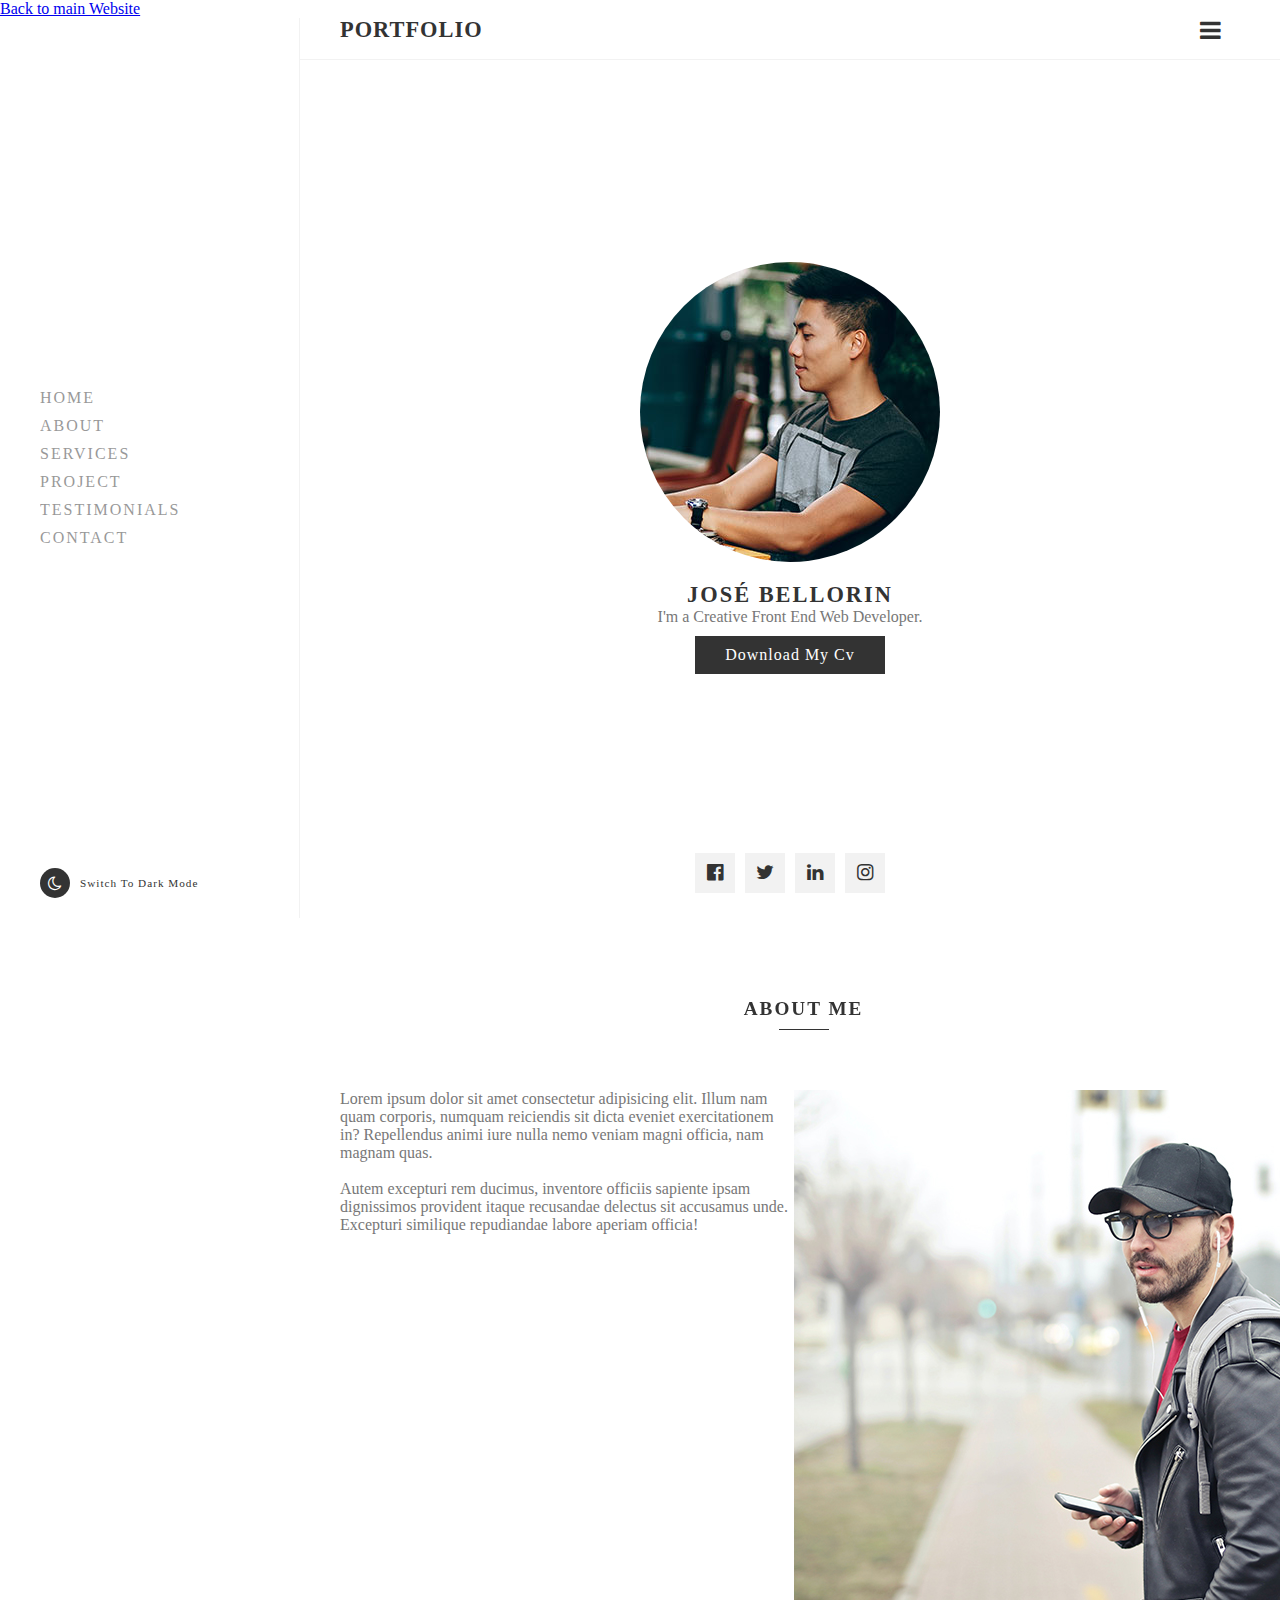
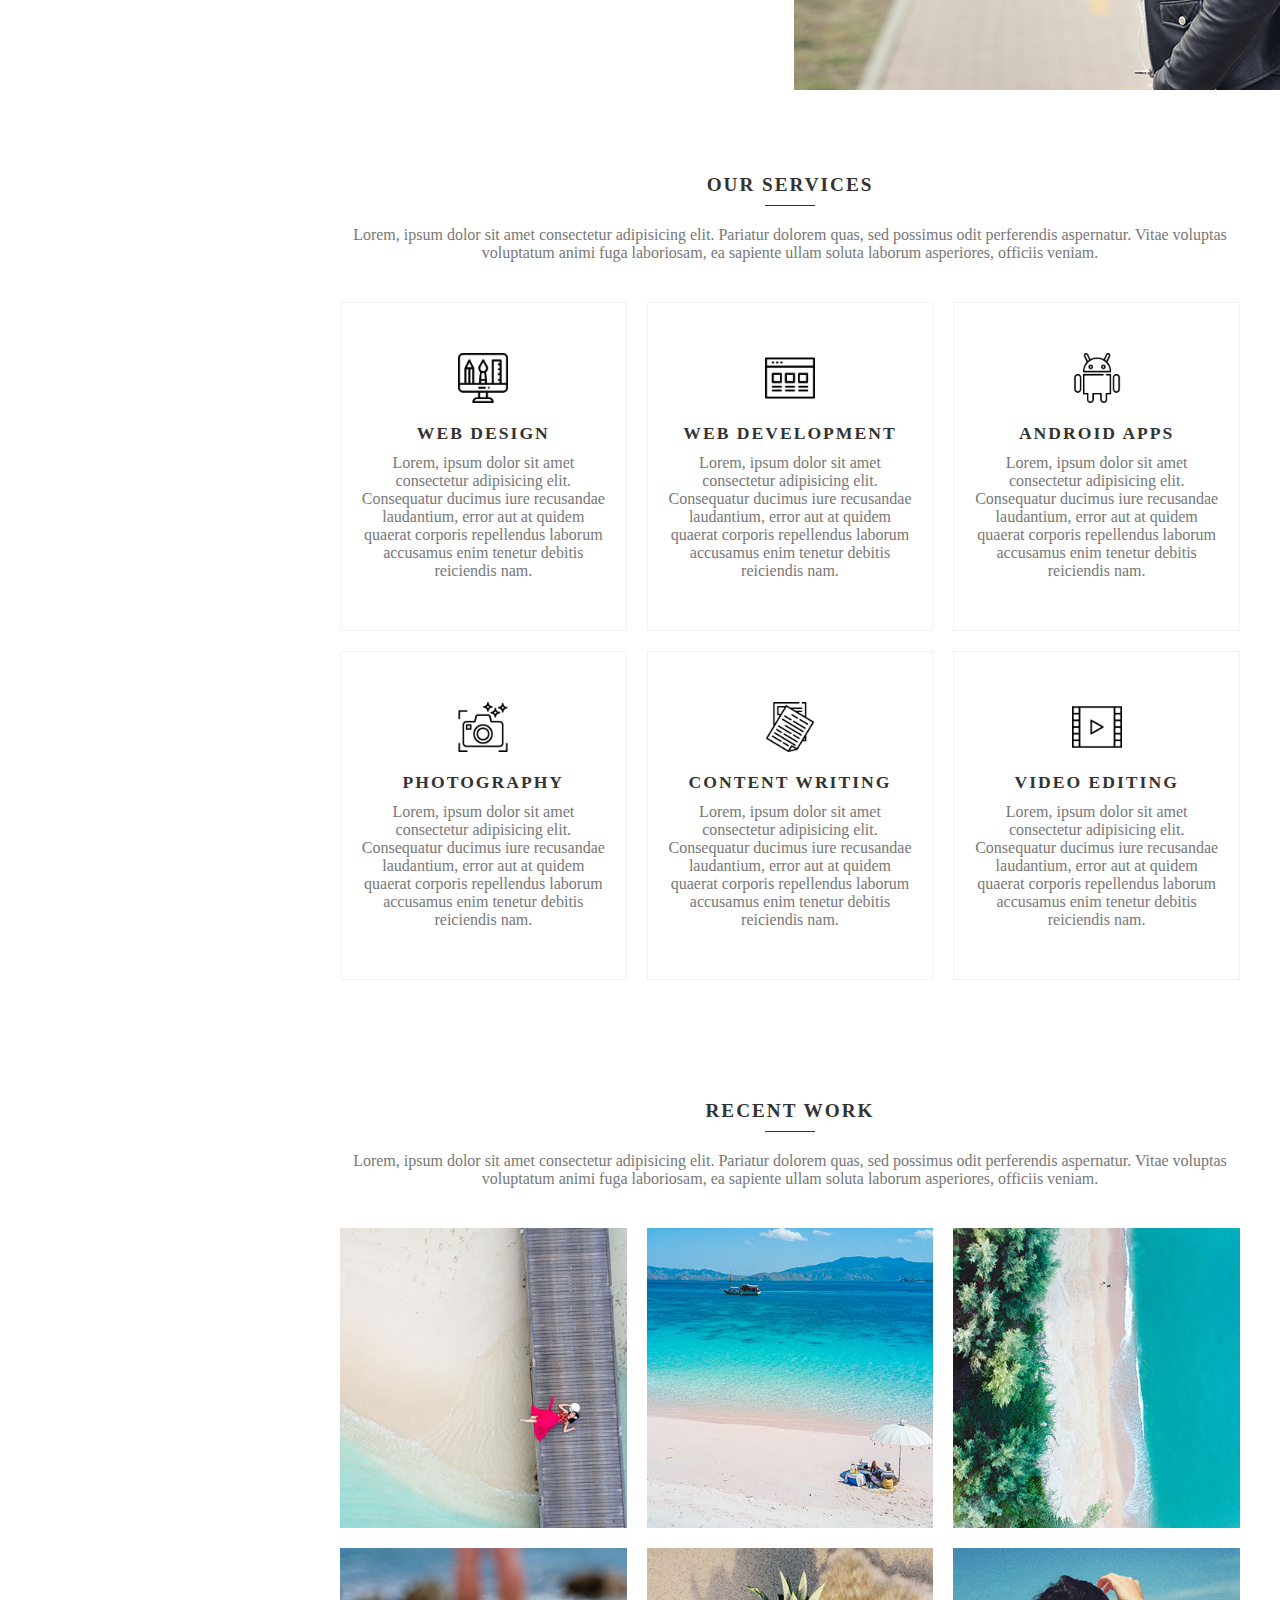
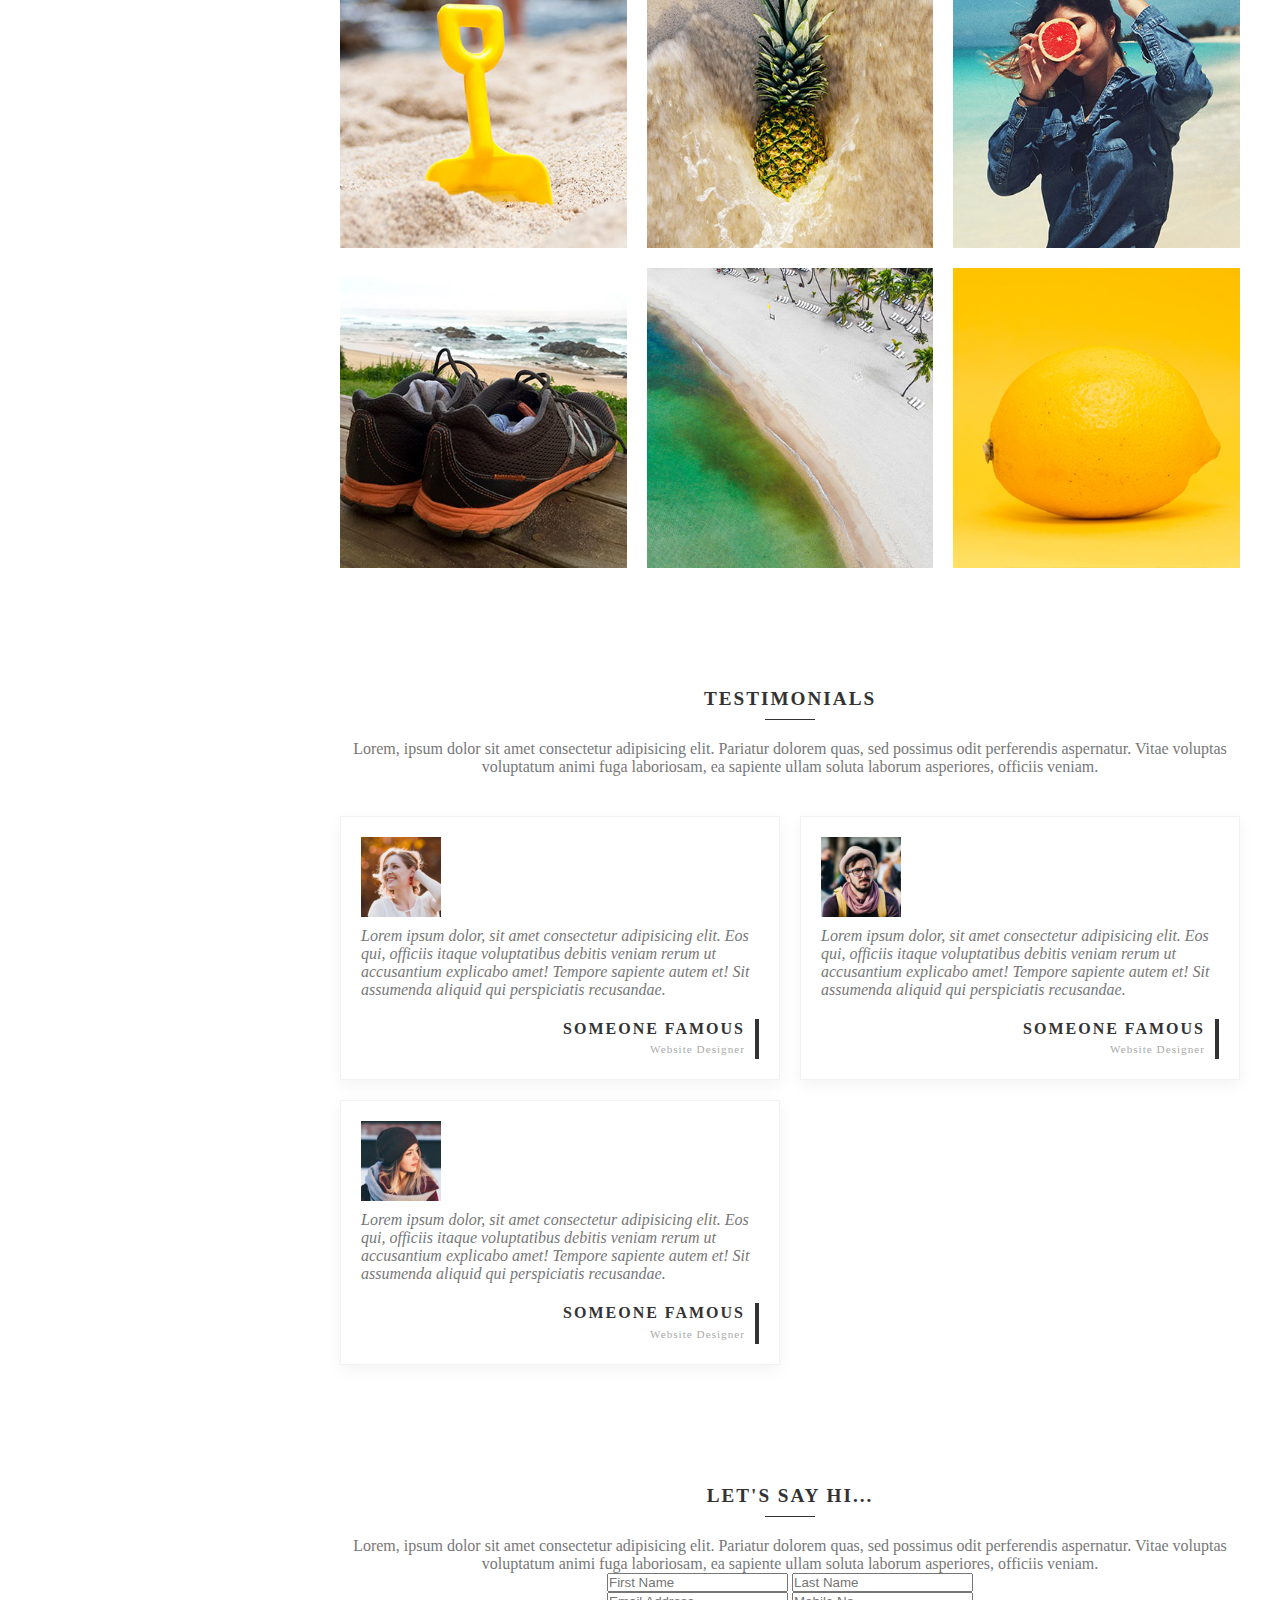
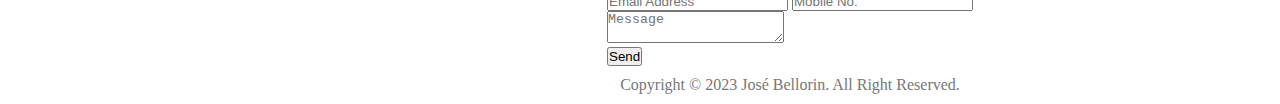
<file: index.html>
<!DOCTYPE html>
<html lang="en">
<head>
  <meta charset="UTF-8">
  <meta name="viewport" content="width=device-width, initial-scale=1.0">
  <title>Portfolio</title>
  <link rel="stylesheet" href="https://cdnjs.cloudflare.com/ajax/libs/font-awesome/4.7.0/css/font-awesome.css" integrity="sha512-5A8nwdMOWrSz20fDsjczgUidUBR8liPYU+WymTZP1lmY9G6Oc7HlZv156XqnsgNUzTyMefFTcsFH/tnJE/+xBg==" crossorigin="anonymous" referrerpolicy="no-referrer" />
  <link rel="stylesheet" type="text/css" href="style.css">
</head>

<body>
  <a href="../index.html" class="mainWebsite">Back to main Website</a>
  <div class="container">
    <div class="navigation">
      <u1>
        <li><a href="#banner" onclick="toggleMenu();">Home</a></li>
        <li><a href="#about" onclick="toggleMenu();">About</a></li>
        <li><a href="#services" onclick="toggleMenu();">Services</a></li>
        <li><a href="#project" onclick="toggleMenu();">Project</a></li>
        <li><a href="#testimonials" onclick="toggleMenu();">Testimonials</a></li>
        <li><a href="#contact" onclick="toggleMenu();">Contact</a></li>
      </u1>
      <div class="themeSwitch"></div>
    </div>
    <div class="main">
      <div class="topbar">
        <a href="#" class="logo">Portfolio</a>
        <div class="toggle">
          <i class="fa fa-bars" aria-hidden="true"></i>
        </div>
      </div>
    
       <!--banner-->
       <section class="banner" id="banner">
        <div class="content">
          <div class="imgBx">
            <img src="user.jpg">
          </div>
          <h3>José Bellorin</h3>
          <p>I'm a Creative Front End Web Developer.</p>
          <a href="cv/index.html" class="btn">Download My Cv</a>
          <ul class="socialMedia">
            <li><a href="#"><i class="fa fa-facebook-official" aria-hidden="true"></i></a></li>
            <li><a href="#"><i class="fa fa-twitter" aria-hidden="true"></i></a></li>
            <li><a href="#"><i class="fa fa-linkedin" aria-hidden="true"></i></a></li>
            <li><a href="#"><i class="fa fa-instagram" aria-hidden="true"></i></a></li>
          </ul>
        </div>
      </section>

      <!--About-->
      <section class="about adjust" id="about">
        <div class="title">
          <h2>About Me</h2>
        </div>
        <div class="content">
          <div class="textBox">
            <p>Lorem ipsum dolor sit amet consectetur adipisicing elit. Illum nam quam corporis,
              numquam reiciendis sit dicta eveniet exercitationem in? 
              Repellendus animi iure nulla nemo veniam magni officia, nam magnam quas.
           <br><br>
              Autem excepturi rem ducimus, inventore officiis sapiente ipsam dignissimos provident itaque recusandae delectus sit accusamus unde. 
              Excepturi similique repudiandae labore aperiam officia!</p>
          </div>
          <div class="imgBx">
            <img src="bg1.jpg">
          </div>
        </div>
      </section>

      <!--Services-->
      <section class="services adjust" id="services">
        <div class="title">
          <h2>Our Services</h2>
          <p>Lorem, ipsum dolor sit amet consectetur adipisicing elit. 
            Pariatur dolorem quas, sed possimus odit perferendis aspernatur. 
            Vitae voluptas voluptatum animi fuga laboriosam, 
            ea sapiente ullam soluta laborum asperiores, officiis veniam.</p>
        </div>
        <div class="content">
          <div class="serviceBox">
            <img src="icon1.png">
            <h2>Web Design</h2>
            <p>Lorem, ipsum dolor sit amet consectetur adipisicing elit. Consequatur ducimus iure recusandae laudantium, 
              error aut at quidem quaerat corporis repellendus laborum accusamus enim tenetur debitis reiciendis nam. </p>
          </div>
          <div class="serviceBox">
            <img src="icon2.png">
            <h2>Web Development</h2>
            <p>Lorem, ipsum dolor sit amet consectetur adipisicing elit. Consequatur ducimus iure recusandae laudantium, 
              error aut at quidem quaerat corporis repellendus laborum accusamus enim tenetur debitis reiciendis nam. </p>
          </div>
          <div class="serviceBox">
            <img src="icon3.png">
            <h2>Android Apps</h2>
            <p>Lorem, ipsum dolor sit amet consectetur adipisicing elit. Consequatur ducimus iure recusandae laudantium, 
              error aut at quidem quaerat corporis repellendus laborum accusamus enim tenetur debitis reiciendis nam. </p>
          </div>
          <div class="serviceBox">
            <img src="icon4.png">
            <h2>Photography</h2>
            <p>Lorem, ipsum dolor sit amet consectetur adipisicing elit. Consequatur ducimus iure recusandae laudantium, 
              error aut at quidem quaerat corporis repellendus laborum accusamus enim tenetur debitis reiciendis nam. </p>
          </div>
          <div class="serviceBox">
            <img src="icon5.png">
            <h2>Content Writing</h2>
            <p>Lorem, ipsum dolor sit amet consectetur adipisicing elit. Consequatur ducimus iure recusandae laudantium, 
              error aut at quidem quaerat corporis repellendus laborum accusamus enim tenetur debitis reiciendis nam. </p>
          </div>
          <div class="serviceBox">
            <img src="icon6.png">
            <h2>Video Editing</h2>
            <p>Lorem, ipsum dolor sit amet consectetur adipisicing elit. Consequatur ducimus iure recusandae laudantium, 
              error aut at quidem quaerat corporis repellendus laborum accusamus enim tenetur debitis reiciendis nam. </p>
          </div>
        </div>
      </section>

      <!--Projects-->
      <section class="project adjust" id="project">
        <div class="title">
          <h2>Recent Work</h2>
          <p>Lorem, ipsum dolor sit amet consectetur adipisicing elit. 
            Pariatur dolorem quas, sed possimus odit perferendis aspernatur. 
            Vitae voluptas voluptatum animi fuga laboriosam, 
            ea sapiente ullam soluta laborum asperiores, officiis veniam.</p>
        </div>
        <div class="content">
          <div class="workBx">
            <div class="imgBx">
              <img src="img1.jpg">
            </div>
            <div class="textBx">
              <h3>Project 01</h3>
            </div>
          </div> 

          <div class="workBx">
            <div class="imgBx">
              <img src="img2.jpg">
            </div>
            <div class="textBx">
              <h3>Project 02</h3>
            </div>
          </div>

          <div class="workBx">
            <div class="imgBx">
              <img src="img3.jpg">
            </div>
            <div class="textBx">
              <h3>Project 03</h3>
            </div>
          </div>

          <div class="workBx">
            <div class="imgBx">
              <img src="img4.jpg">
            </div>
            <div class="textBx">
              <h3>Project 04</h3>
            </div>
          </div>

          <div class="workBx">
            <div class="imgBx">
              <img src="img5.jpg">
            </div>
            <div class="textBx">
              <h3>Project 05</h3>
            </div>
          </div>

          <div class="workBx">
            <div class="imgBx">
              <img src="img6.jpg">
            </div>
            <div class="textBx">
              <h3>Project 06</h3>
            </div>
          </div>

          <div class="workBx">
            <div class="imgBx">
              <img src="img7.jpg">
            </div>
            <div class="textBx">
              <h3>Project 07</h3>
            </div>
          </div>

          <div class="workBx">
            <div class="imgBx">
              <img src="img8.jpg">
            </div>
            <div class="textBx">
              <h3>Project 08</h3>
            </div>
          </div>

          <div class="workBx">
            <div class="imgBx">
              <img src="img9.jpg">
            </div>
            <div class="textBx">
              <h3>Project 09</h3>
            </div>
          </div>
        </div>  
      </section>



      <!--testimonials-->
      <section class="testimonials adjust" id="testimonials">
        <div class="title">
          <h2>Testimonials</h2>
          <p>Lorem, ipsum dolor sit amet consectetur adipisicing elit. 
            Pariatur dolorem quas, sed possimus odit perferendis aspernatur. 
            Vitae voluptas voluptatum animi fuga laboriosam, 
            ea sapiente ullam soluta laborum asperiores, officiis veniam.</p>
        </div>
        <div class="content">
          <div class="testimonialsBox">
            <div class="imgBx">
              <img src="user1.jpg">
            </div>
            <p>Lorem ipsum dolor, sit amet consectetur adipisicing elit. 
              Eos qui, officiis itaque voluptatibus debitis veniam rerum ut accusantium explicabo amet! Tempore sapiente autem et! 
              Sit assumenda aliquid qui perspiciatis recusandae.</p>
            <h4>Someone Famous<br><span>Website Designer</span></h4>
          </div>

          <div class="testimonialsBox">
            <div class="imgBx">
              <img src="user2.jpg">
            </div>
            <p>Lorem ipsum dolor, sit amet consectetur adipisicing elit. 
              Eos qui, officiis itaque voluptatibus debitis veniam rerum ut accusantium explicabo amet! Tempore sapiente autem et! 
              Sit assumenda aliquid qui perspiciatis recusandae.</p>
            <h4>Someone Famous<br><span>Website Designer</span></h4>
          </div>


          <div class="testimonialsBox">
            <div class="imgBx">
              <img src="user3.jpg">
            </div>
            <p>Lorem ipsum dolor, sit amet consectetur adipisicing elit. 
              Eos qui, officiis itaque voluptatibus debitis veniam rerum ut accusantium explicabo amet! Tempore sapiente autem et! 
              Sit assumenda aliquid qui perspiciatis recusandae.</p>
            <h4>Someone Famous<br><span>Website Designer</span></h4>
          </div>
        </div>
      </section>
        <!--Contact-->
      <section class="contact adjust" id="contact">
        <div class="title">
          <h2>Let's say Hi...</h2>
          <p>Lorem, ipsum dolor sit amet consectetur adipisicing elit. 
            Pariatur dolorem quas, sed possimus odit perferendis aspernatur. 
            Vitae voluptas voluptatum animi fuga laboriosam, 
            ea sapiente ullam soluta laborum asperiores, officiis veniam.</p>
        </div>
        <div class="contactForm">
          <div class="row">
            <input type="text" name="" placeholder="First Name">
            <input type="text" name="" placeholder="Last Name">
          </div>
          <div class="row">
            <input type="text" name="" placeholder="Email Address">
            <input type="text" name="" placeholder="Mobile No.">
          </div>
      
          <div class="row2">
            <textarea placeholder="Message"></textarea>
          </div>
          <div class="row2">
            <input type="submit" value="Send">
          </div>
        </div>
        </section>

      <!--copyright-->
      <div class="copyright">
        <p>Copyright © 2023 José Bellorin. All Right Reserved.</p>
      </div>
    </div>
  </div>

 

      <script>
        let toggle = document.querySelector(' .toggle');
        let topbar = document.querySelector(' .topbar');
        let navigation = document.querySelector(' .navigation');
        let main = document.querySelector(' .main');
        let themeSwitch = document.querySelector('.themeSwitch');
        let body = document.querySelector('body');
        toggle.onclick = function(){
          toggle.classList.toggle('active');
          topbar.classList.toggle('active');
          navigation.classList.toggle('active');
          main.classList.toggle('active');
        }

        // theme switch toggle 

        themeSwitch.onclick = function(){
          body.classList.toggle('dark');

        }

      // now, we fix menu active class issue for mobile devices
      function toggleMenu(){
        let navigation = document.querySelector('.navigation');
        let main = document.querySelector('.main');
        navigation.classList.remove('active');
        main.classList.remove('active');
      }
    </script>
</body>
</html>
</file>
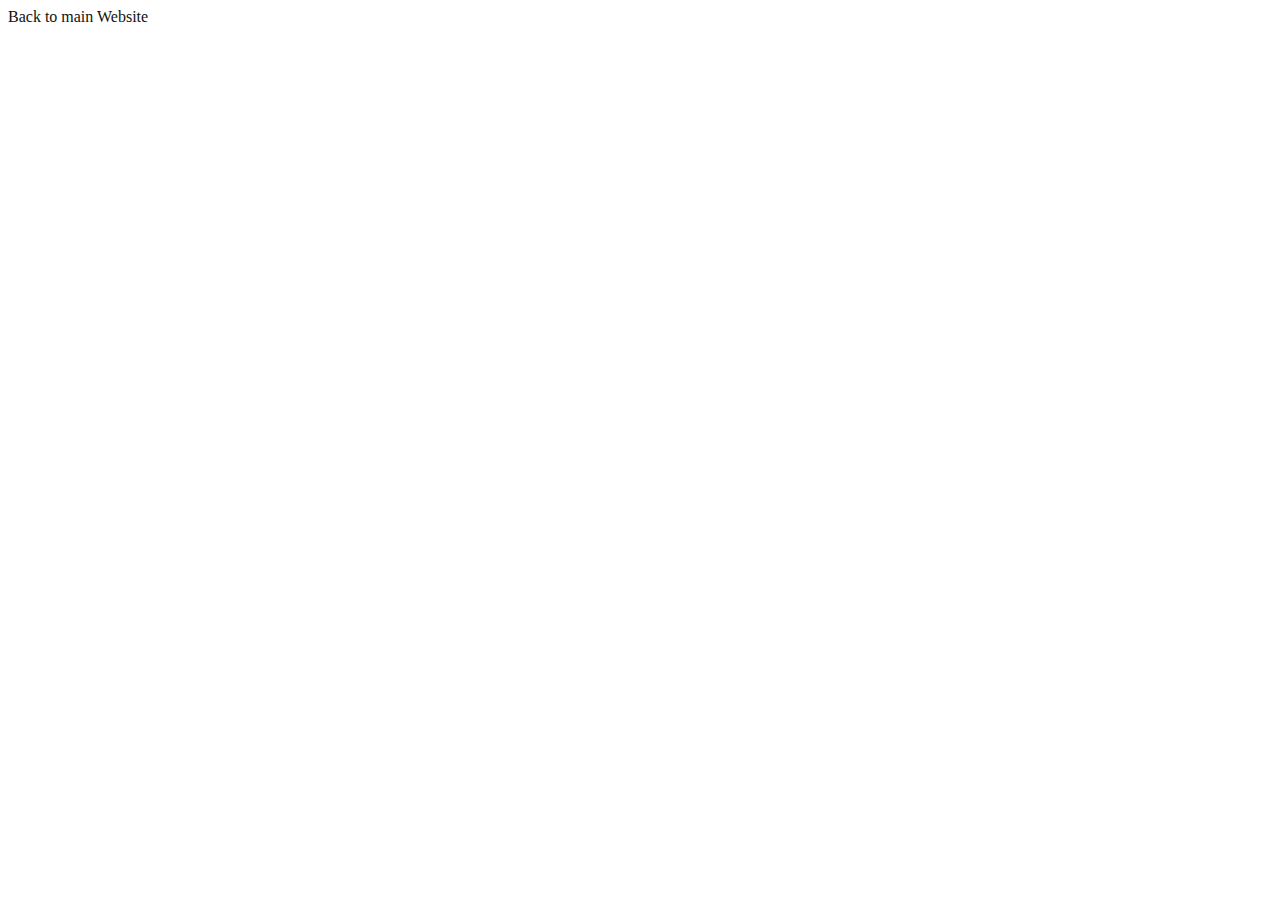
<file: cv/index.html>
<!DOCTYPE html>
<html lang="en">
<head>
  <meta charset="UTF-8">
  <meta name="viewport" content="width=device-width, initial-scale=1.0">
  <title>CV</title>
  <link rel="stylesheet" type="text/css" href="style.css">
</head>
<body>
  <div class="container">
    <div class="left_Side"></div>
    <div class="left_Side"></div>
  </div>

  <a href="../index.html" class="mainWebsite">Back to main Website</a>
  <div class="container">

  </div>
  
</body>
</html>
</file>
<file: style.css>
@import url('https://fonts.googleapis.com/css2?family=Handlee&family=Poppins:wght@300;400;700&display=swap');

*
{
  margin: 0;
  padding: 0;
  box-sizing: border-box;
  font-family: 'Poppins' sans-serif;
  scroll-behavior: smooth;
}

:root
{
  --black: #333;
  --black2: #333; 
  --white: #fff;
  --white2: #fff;

}

.dark
{
  --black: #fff;
  --black2: #444; 
  --white: #333;
  --white2: #444;
}





body
{
  overflow-x: hidden;
}

.container
{
  position: relative;
  width: 100%;
}

.navigation
{
  position: fixed;
  width: 300px;
  height: 100%;
  border-right: 1px solid rgba(0, 0, 0, 0.05);
  background: var(--white2);
  display: flex;
  justify-content: center;
  align-items: center;
  overflow: hidden; 
  transition: width 0.5s left 0.5s;
}

.dark .navigation
{
  border-right: 1px solid rgba(0, 0, 0, 0.5);
}

.navigation.active
{
  width: 0;
}

.navigation u1 
{
  position: relative;
  top: 0;
  left: 0;
  width: 100%;
  padding: 20px 40px;
}

.navigation u1 li
{
  position: relative;
  width: 100%;
  list-style: none;
}

.navigation u1 li a
{
  position: relative;
  display: block;
  width: 100%;
  margin: 10px 0;
  white-space: normal;
  display: flex;
  text-transform: uppercase;
  text-decoration: none;
  color: var(--black);
  font-weight: 500;
  letter-spacing: 2px;
  opacity: 0.5;
}

.navigation u1 li a:hover
{
  opacity: 1;
}

.main
{
  position: absolute;
  width: calc(100% - 300px);
  left: 300px;
  background: var(--white);
  min-height: 100vh;
  transition: width 0.5s, left 0.5s;
}

.main.active
{
  width: calc(100% - 0px);
  left: 0px;
}

.main .topbar
{
  position: fixed;
  top: 0;
  width: calc(100% - 300px);
  left: 300px;
  background: var(--white2);
  border-bottom: 1px solid rgba(0, 0, 0, 0.05);
  height: 60px;
  padding: 0 40px;
  display: flex;
  justify-content: space-between;
  align-items: center;
  z-index: 10000;
  transition: width 0.5s, left 0.5s;
}

.dark .main .topbar
{
  border-bottom: 1px solid rgba(0, 0, 0, 0.5);
}

.main .topbar.active
{
  width: calc(100% - 0px);
  left: 0px;
}

.main .topbar .logo
{
  color: var(--black);
  font-weight: 700;
  text-decoration: none;
  font-size: 1.4em;
  text-transform: uppercase;
  letter-spacing: 1px;
}

.main .topbar .toggle
{
  position: relative;
  width: 60px;
  height: 60px;
  cursor: pointer;
  display: flex;
  justify-content: center;
  align-items: center;
  font-size: 24px;
  color: var(--black);

}

section
{
  position: relative;
  min-height: 100vh;
}

.banner
{
  display: flex;
  justify-content: center;
  align-items: center;
  padding: 0 20px;
}

.banner .content
{
  display: flex;
  flex-direction: column;
  align-items: center;
  justify-content: center;
}

.banner .imgBx
{
  position: relative;
  width: 300px;
  height: 300px;
  overflow: hidden;
  border-radius: 50%;
  margin-bottom: 20px;

}
.banner .imgBx img
{
  position: absolute;
  top: 0;
  left: 0;
  width: 100%;
  height: 100%;
  object-fit: cover;
}

h3
{
  position: relative;
  font-size: 1.4em;
  color: var(--black);
  letter-spacing: 2px;
  text-transform: uppercase;
}

p
{
  color: #777;
}

.dark p
{
  color: var(--black);
}

.btn
{
  position: relative;
  display: inline-block;
  padding: 10px 30px;
  background: var(--black2);
  color: #fff;
  font-weight: 400;
  letter-spacing: 1px;
  margin-top: 10px;
  text-decoration: none;
}

.dark .btn:hover
{

  background: #2196f3;

}


.socialMedia
{
  position: absolute;
  bottom: 20px;
  display: flex;
}

.socialMedia li 
{
  list-style: none;
}

.socialMedia li a
{
  display: inline-block;
  width: 40px;
  height: 40px;
  background: rgba(0, 0, 0, 0.05);
  margin: 5px;
  display: flex;
  justify-content: center;
  align-items: center;
  text-decoration: none;
  color: var(--black);
  font-size: 1.2em;
}

.dark .socialMedia li a:hover
{
  background: #2196f3;
}


.socialMedia li a:hover
{
  background: var(--black2);
  color: #fff;
}

.adjust
{
  position:relative;
  min-height: 100px;
  padding: 0 40px;
  padding-top: 80px;
  background: var(--white);
  color: var(--black);
  display: inline-block;
}

.title 
{
  width: 100%;
  text-align: center;
  display: flex;
  justify-content: center;
  align-items: center;
  flex-direction: column;
}

.title h2
{
  position: relative;
  text-transform: uppercase;
  letter-spacing: 2px;
  font-size: 1.2em;
  margin-bottom: 30px;
}

.title h2::before
{
  content: '';
  position: absolute;
  left: 50%;
  transform: translate(-50%);
  bottom: -10px;
  width: 50px;
  height: 1px;
  background: var(--black);
}

.about .content
{
  display: flex;
  justify-content: space-between;
  margin-top: 40px;
}

.about .content .textBox 
{
  width: 49%;
  min-width: 49%;
}

.about .content .imgtBx 
{
  margin-left: 40px;
}

.about .content .imgtBx img
{
  max-width: 100%;
}

.services .content 
{
  display: grid;
  grid-template-columns: repeat(3,1fr);
  grid-gap: 20px;
  margin: 40px 0;
}

.services .content .serviceBox
{
  border: 1px solid rgba(0, 0, 0, 0.05);
  padding: 50px 20px;
  display: flex;
  background: var(--white2);
  justify-content: center;
  align-items: center;
  flex-direction: column; 
}

.dark .services .content .serviceBox:hover
{
  background: #2196f3;
}

.services .content .serviceBox img
{
  max-width: 50px;
}


.dark .services .content .serviceBox img
{
  filter: invert(1);
}


.services .content .serviceBox h2
{
  font-size: 1.1em;
  margin-top: 20px;
  margin-bottom: 10px;
  font-weight: 600;
  color: var(--black);
  text-align: center;
  letter-spacing: 2px;
  text-transform: uppercase;
}

.services .content .serviceBox p 
{
  text-align: center;

}

.project .content 
{
  display: grid;
  grid-template-columns: repeat(3,1fr);
  grid-gap: 20px;
  margin: 40px 0;

}

.project .content .workBx
{
  position: relative;
  width: 100%;
  height: 300px;
  overflow: hidden;
}

.project .content .workBx .imgBx 
{
  position: relative;
  width: 100%;
  height: 100%;
  transform: translateY(0);
  transition: 0.5s ease-in-out;
}

.project .content .workBx:hover .imgBx 
{

  transform: translateY(-100%);
}

.project .content .workBx .imgBx img 
{
  position: absolute;
  top: 0;
  left: 0;
  width: 100%;
  height: 100%;
  object-fit: cover;
}

.project .content .workBx .textBx
{
  position: absolute;
  top: 0;
  left: 0;
  width: 100%;
  height: 100%;
  background: var(--black);
  display: flex;
  justify-content: center;
  align-items: center;
  transform: translateY(100%);
  transition: 0.5s ease-in-out;
}

.dark .project .content .workBx .textBx
{
  background: #444; 
}


.project .content .workBx:hover .textBx
{
  transform: translateY(0);
}

.project .content .workBx .textBx h3
{
  color: #fff; 
  font-size: 1em;
}

.testimonials .content
{

  display: grid;
  grid-template-columns: repeat(2,1fr);
  grid-gap: 20px;
  margin: 40px 0;

}

.testimonials .content .testimonialsBox 
{

  background: var(--white2);
  border: 1px solid rgba(0, 0, 0, 0.05);
  box-shadow: 0 5px 15px rgba(0, 0, 0, 0.05);
  padding: 20px;
}

.dark .testimonials .content .testimonialsBox:hover 
{
  background: #2196f3;
}

.testimonials .content .testimonialsBox .imgBx
{

  position: relative;
  width: 80px;
  height: 80px;
  margin-bottom: 10px;

}

.testimonials .content .testimonialsBox .imgBx img
{

  position: absolute;
  top: 0;
  left: 0;
  width: 100%;
  height: 100%;
  object-fit: cover;


}

.testimonials .content .testimonialsBox p
{
  font-style: italic;
}

.testimonials .content .testimonialsBox h4
{
  text-align: right;
  margin-top: 20px;
  text-transform: uppercase;
  letter-spacing: 2px;
  font-size: 1em;
  color: var(--black);
  line-height: 1.2em;
  font-weight: 600;
  border-right: 4px solid var(--black);
  padding-right: 10px;
}

.testimonials .content .testimonialsBox h4 span 
{
  text-transform: initial;
  color: #aaa;
  letter-spacing: 1px;
  font-weight: 300;
  font-size: 0.7em;
}

.contact 

{
  display: flex;
  justify-content: flex-start;
  align-items: center;
  flex-direction: column;
}

.contact .contatcForm 
{
  position: relative;
  width: 100%;
  max-width: 700px;
  margin-top: 20px;
}

.contact .contatcForm .row
{

  width: 100%;
  display: grid;
  grid-template-columns: repeat(2,1fr);
  grid-gap: 20px;
  margin-top: 20px;

}

.contact .contatcForm .row2
{
  
  width: 100%;
  display: flex;
  justify-content: center;
  align-items: center;
  margin-top: 20px;

}

.contact .contatcForm .row input, 
.contact .contatcForm .row2 textarea
{

  width: 100%;
  padding: 10px;
  border: none;
  outline: none;
  color: var(--black);
  background: var(--white2);
  font-size: 16px;
  border: 1px solid rgba(0, 0, 0, 0.1);

}

.contact .contatcForm .row2 textarea 
{
  resize: none;
  height: 300px;
}

.contact .contatcForm .row2 input[type="submit"]
{
  background: var(--black2);
  color: #fff;
  padding: 10px 30px;
  display: inline-block;
  font-weight: 500;
  letter-spacing: 2px;
  cursor: pointer;
  font-size: 16px;
  text-transform: uppercase;
  max-width: 150px;
  border: none;
} 

.dark .contact .contatcForm .row2 input[type="submit"]
{

  background: #2196f3;

}

.copyright
{
  position: relative;
  bottom: 0;
  padding: 10px 40px;
  text-align: center;
}

/*Dark and Light Mode*/
.themeSwitch
{
  position: absolute;
  bottom: 20px;
  left: 40px;
  width: 30px;
  height: 30px;
  background: var(--black);
  color: var(--white);
  cursor:pointer;
  border-radius: 50%;
  display: flex;
  justify-content: center;
  align-items: center;
}

.themeSwitch::before
{
  content: '\f186';
  font-family: fontAwesome;
}


.dark .themeSwitch::before
{
  content: '\f185';
  font-family: fontAwesome; 
}

.themeSwitch::after
{ 
  content: 'Switch To Dark Mode';
  position: absolute;
  left: 40px;
  font-size: 0.7em;
  color: var(--black);
  white-space: nowrap;
  font-weight: 300;
  letter-spacing: 1px;
  pointer-events: none;
}

.dark .themeSwitch::after
{
  content: 'Switch To Light Mode';
}
/*Now, Make it responsive */
@media (max-width: 992px)
{

  .themeSwitch
  {
    left: 20px;
  }
  .navigation
  {
    left: -100%;
  }

  .navigation.active
  {
    left: 0;
    width: 100%;
  }

  .main
  {
    width: 100%;
    left: 0;
  }

  .main.active
  {
    left: 100%;
  }
  
  .main .topbar
  {
    width: 100%;
    left: 0;
    padding: 0 20px;
  }

  .navigation ul
  {
    padding: 20px 20px;
  }

  .banner .imgBx
  {
    width: 250px;
    height:250px
  }
  
  .banner h3,
  .banner p
  {
    text-align: center;
  }

  .adjust
  {
    padding: 0 20px;
    padding-top: 80px;
  }

  .about .content
  {
    flex-direction: column;
  }

  .about .content .textBox
  {
    width: 100%;
    min-width: 100%;
  }

  .about .content .imgBx 
  {
    margin-left: 0;
    margin-top: 20px;
  }

   .services .content 
  {
      grid-template-columns: repeat(2,1fr);
  }

  .project .content 
  {
      grid-template-columns: repeat(2,1fr);
  }
}

  @media (max-width: 767px)
  {
   .services .content 
   {
       grid-template-columns: repeat(1,1fr);
   }
 
   .project .content 
   {
       grid-template-columns: repeat(1,1fr);
   }
   .testimonials .content
   {
    grid-template-columns: repeat(1,1fr);
   }
   .contact .contatcForm .row
   {
      grid-template-columns: repeat(1,1fr);
   }
    .contact 
    {
      margin-bottom: 100px;
    }
    .copyright
    {
      padding: 10px 20px;
    }
  }
</file>
<file: cv/style.css>
.mainWebsite
{
  margin: 20px 0;
  color: #111;
  text-decoration: none;
}
</file>
